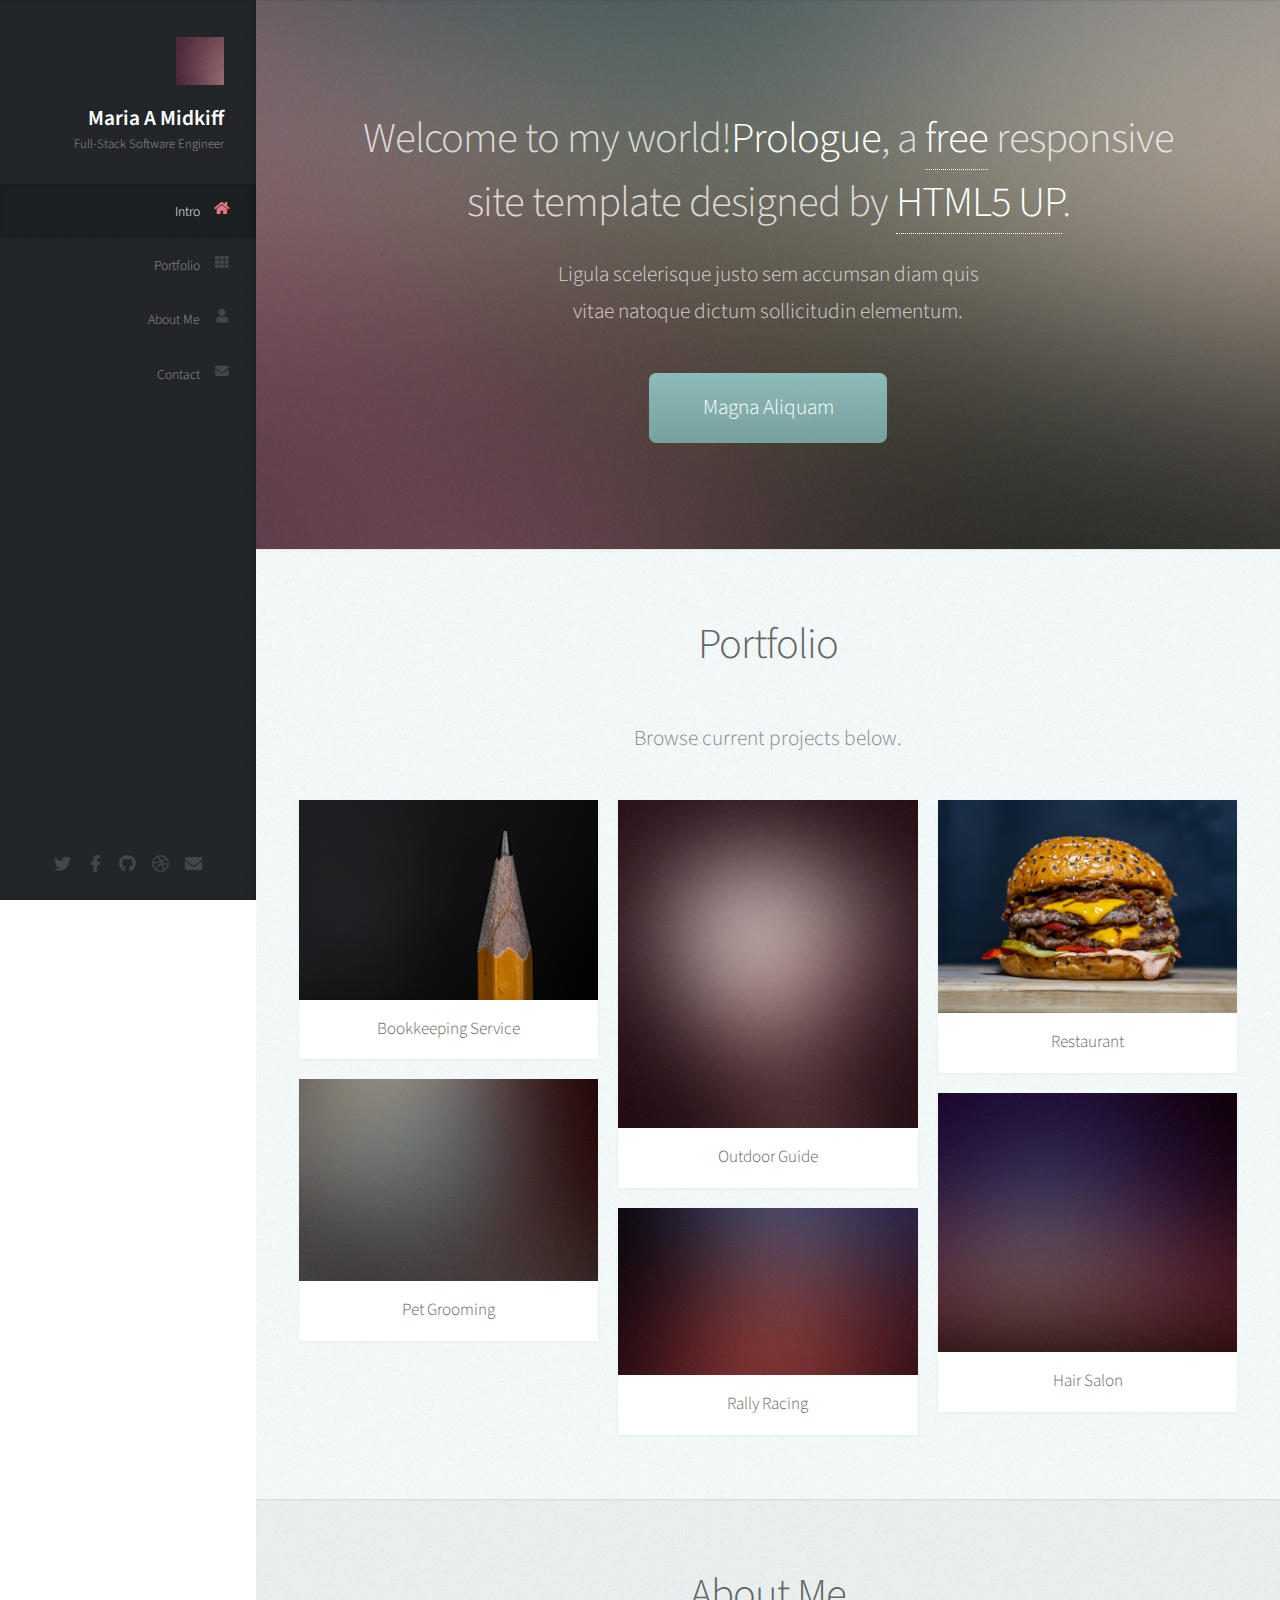
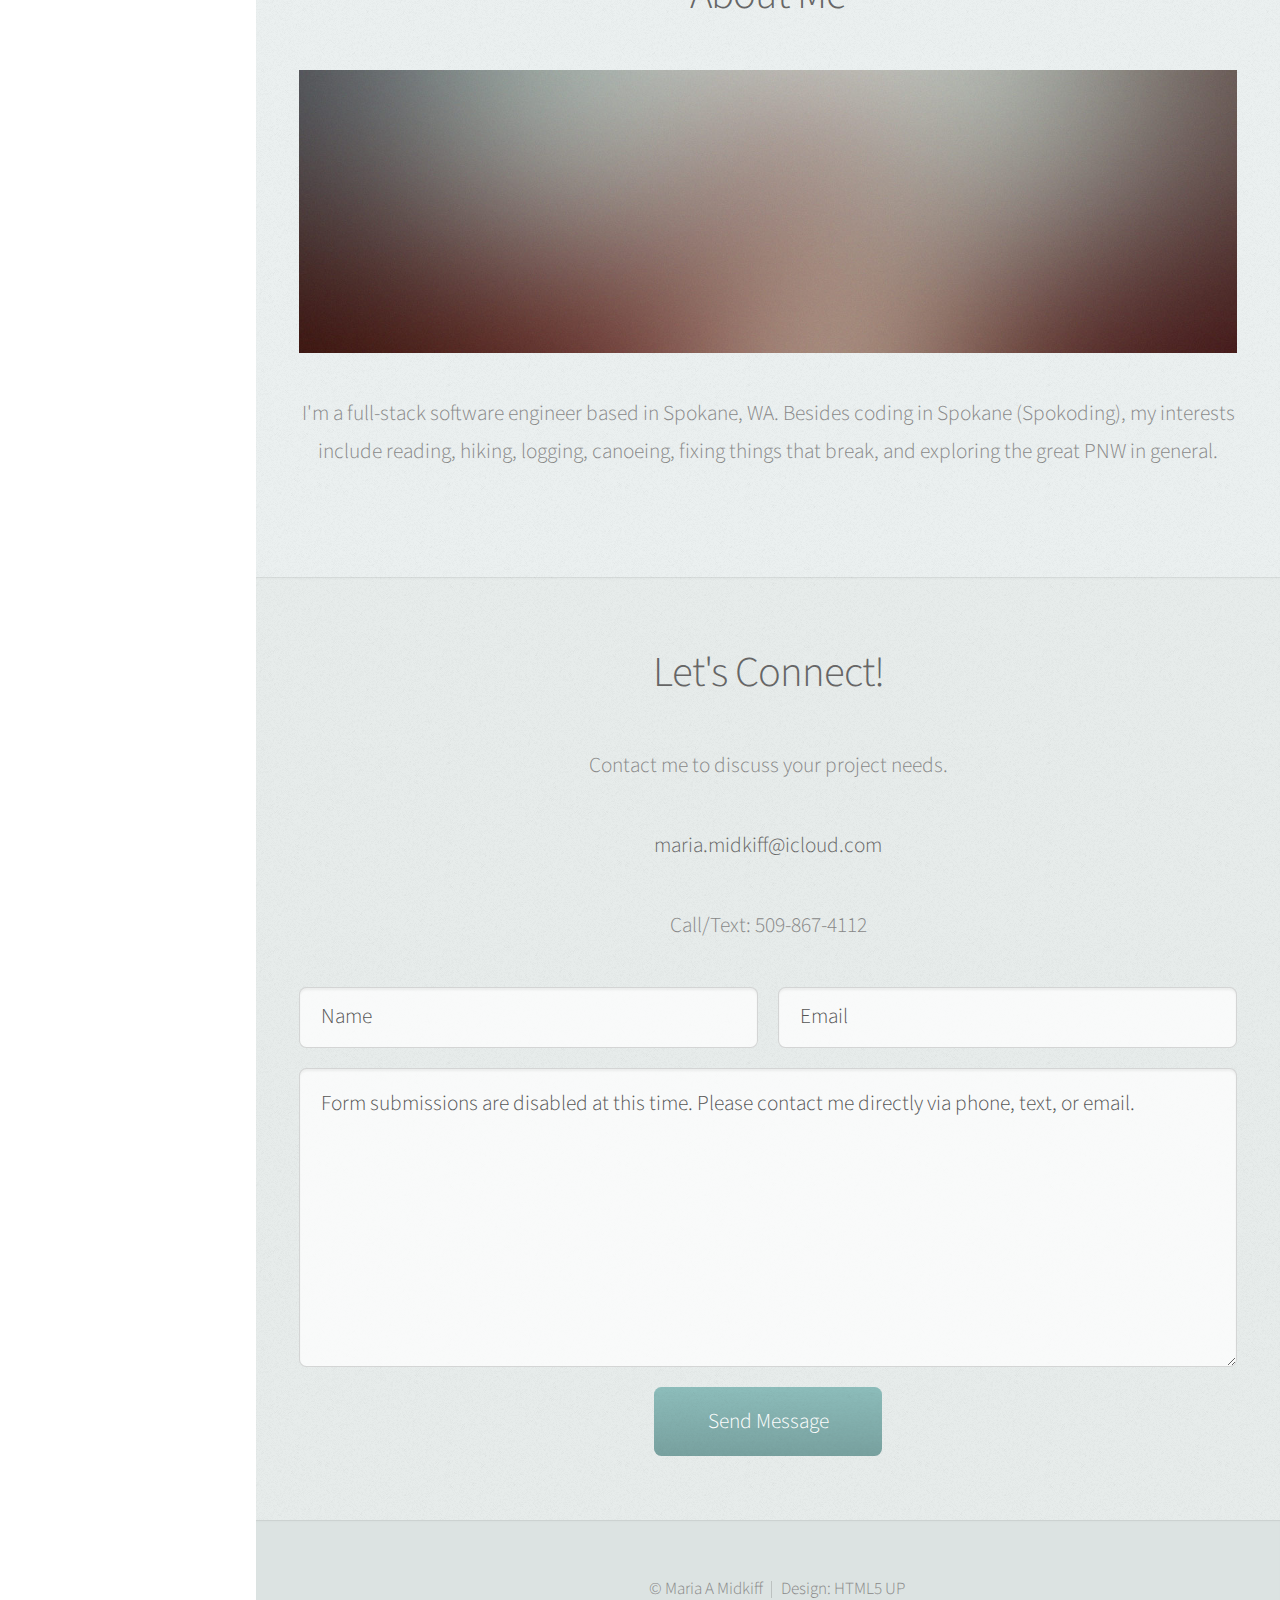
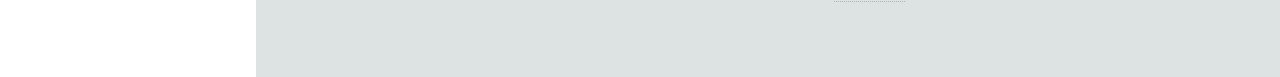
<file: Prologue/index.html>
<!DOCTYPE HTML>
<!--
	Prologue by HTML5 UP
	html5up.net | @ajlkn
	Free for personal and commercial use under the CCA 3.0 license (html5up.net/license)
-->
<html>
	<head>
		<title>Prologue by HTML5 UP</title>
		<meta charset="utf-8" />
		<meta name="viewport" content="width=device-width, initial-scale=1, user-scalable=no" />
		<link rel="stylesheet" href="assets/css/main.css" />
	</head>
	<body class="is-preload">

		<!-- Header -->
			<div id="header">

				<div class="top">

					<!-- Logo -->
						<div id="logo">
							<span class="image avatar48"><img src="images/avatar.jpg" alt="" /></span>
							<h1 id="title">Maria A Midkiff</h1>
							<p>Full-Stack Software Engineer</p>
						</div>

					<!-- Nav -->
						<nav id="nav">
							<ul>
								<li><a href="#top" id="top-link"><span class="icon solid fa-home">Intro</span></a></li>
								<li><a href="#portfolio" id="portfolio-link"><span class="icon solid fa-th">Portfolio</span></a></li>
								<li><a href="#about" id="about-link"><span class="icon solid fa-user">About Me</span></a></li>
								<li><a href="#contact" id="contact-link"><span class="icon solid fa-envelope">Contact</span></a></li>
							</ul>
						</nav>

				</div>

				<div class="bottom">

					<!-- Social Icons -->
						<ul class="icons">
							<li><a href="#" class="icon brands fa-twitter"><span class="label">Twitter</span></a></li>
							<li><a href="#" class="icon brands fa-facebook-f"><span class="label">Facebook</span></a></li>
							<li><a href="#" class="icon brands fa-github"><span class="label">Github</span></a></li>
							<li><a href="#" class="icon brands fa-dribbble"><span class="label">Dribbble</span></a></li>
							<li><a href="#" class="icon solid fa-envelope"><span class="label">Email</span></a></li>
						</ul>

				</div>

			</div>

		<!-- Main -->
			<div id="main">

				<!-- Intro -->
					<section id="top" class="one dark cover">
						<div class="container">

							<header>
								<h2 class="alt">Welcome to my world!<strong>Prologue</strong>, a <a href="http://html5up.net/license">free</a> responsive<br />
								site template designed by <a href="http://html5up.net">HTML5 UP</a>.</h2>
								<p>Ligula scelerisque justo sem accumsan diam quis<br />
								vitae natoque dictum sollicitudin elementum.</p>
							</header>

							<footer>
								<a href="#portfolio" class="button scrolly">Magna Aliquam</a>
							</footer>

						</div>
					</section>

				<!-- Portfolio -->
					<section id="portfolio" class="two">
						<div class="container">

							<header>
								<h2>Portfolio</h2>
							</header>

							<p>Browse current projects below.</p>

							<div class="row">
								<div class="col-4 col-12-mobile">
									<article class="item">
										<a href="C:\100Dev Classes\Freelancing\Demo Client Sites\Bookkeeping Firm Demo\Tessellate\index.html" class="image fit"><img src="images/pic02MAM.jpg" alt="picture of office building" /></a>
										<header>
											<h3>Bookkeeping Service</h3>
										</header>
									</article>
									<article class="item">
										<a href="#" class="image fit"><img src="images/pic03.jpg" alt="" /></a>
										<header>
											<h3>Pet Grooming</h3>
										</header>
									</article>
								</div>
								<div class="col-4 col-12-mobile">
									<article class="item">
										<a href="#" class="image fit"><img src="images/pic04.jpg" alt="" /></a>
										<header>
											<h3>Outdoor Guide</h3>
										</header>
									</article>
									<article class="item">
										<a href="#" class="image fit"><img src="images/pic05.jpg" alt="" /></a>
										<header>
											<h3>Rally Racing</h3>
										</header>
									</article>
								</div>
								<div class="col-4 col-12-mobile">
									<article class="item">
										<a href="C:\100Dev Classes\Freelancing\Demo Client Sites\Restaurant Demo\Arcana\index.html" class="image fit"><img src="images/burger.jpg" alt="" /></a>
										<header>
											<h3>Restaurant</h3>
										</header>
									</article>
									<article class="item">
										<a href="#" class="image fit"><img src="images/pic07.jpg" alt="" /></a>
										<header>
											<h3>Hair Salon</h3>
										</header>
									</article>
								</div>
							</div>

						</div>
					</section>

				<!-- About Me -->
					<section id="about" class="three">
						<div class="container">

							<header>
								<h2>About Me</h2>
							</header>

							<a href="#" class="image featured"><img src="images/pic08.jpg" alt="" /></a>

							<p>I'm a full-stack software engineer based in Spokane, WA. Besides coding in Spokane (Spokoding), my interests include reading, hiking, logging, canoeing, fixing things that break, and exploring the great PNW in general. </p>

						</div>
					</section>

				<!-- Contact -->
					<section id="contact" class="four">
						<div class="container">

							<header>
								<h2>Let's Connect!</h2>
							</header>

							<p>Contact me to discuss your project needs. </p>
							<p><strong>maria.midkiff@icloud.com</strong></p>
							<p>Call/Text: 509-867-4112</p>
							<form method="post" action="#">
								<div class="row">
									<div class="col-6 col-12-mobile"><input type="text" name="name" placeholder="Name" /></div>
									<div class="col-6 col-12-mobile"><input type="text" name="email" placeholder="Email" /></div>
									<div class="col-12">
										<textarea name="message" placeholder="Form submissions are disabled at this time. Please contact me directly via phone, text, or email."></textarea>
									</div>
									<div class="col-12">
										<input type="submit" value="Send Message" />
									</div>
								</div>
							</form>

						</div>
					</section>

			</div>

		<!-- Footer -->
			<div id="footer">

				<!-- Copyright -->
					<ul class="copyright">
						<li>&copy; Maria A Midkiff</li><li>Design: <a href="http://html5up.net">HTML5 UP</a></li>
					</ul>

			</div>

		<!-- Scripts -->
			<script src="assets/js/jquery.min.js"></script>
			<script src="assets/js/jquery.scrolly.min.js"></script>
			<script src="assets/js/jquery.scrollex.min.js"></script>
			<script src="assets/js/browser.min.js"></script>
			<script src="assets/js/breakpoints.min.js"></script>
			<script src="assets/js/util.js"></script>
			<script src="assets/js/main.js"></script>

	</body>
</html>
</file>
<file: Prologue/assets/css/main.css>
@import url("fontawesome-all.min.css");
@import url("https://fonts.googleapis.com/css?family=Source+Sans+Pro:300,300italic,400,600");

/*
	Prologue by HTML5 UP
	html5up.net | @ajlkn
	Free for personal and commercial use under the CCA 3.0 license (html5up.net/license)
*/

html, body, div, span, applet, object,
iframe, h1, h2, h3, h4, h5, h6, p, blockquote,
pre, a, abbr, acronym, address, big, cite,
code, del, dfn, em, img, ins, kbd, q, s, samp,
small, strike, strong, sub, sup, tt, var, b,
u, i, center, dl, dt, dd, ol, ul, li, fieldset,
form, label, legend, table, caption, tbody,
tfoot, thead, tr, th, td, article, aside,
canvas, details, embed, figure, figcaption,
footer, header, hgroup, menu, nav, output, ruby,
section, summary, time, mark, audio, video {
	margin: 0;
	padding: 0;
	border: 0;
	font-size: 100%;
	font: inherit;
	vertical-align: baseline;}

article, aside, details, figcaption, figure,
footer, header, hgroup, menu, nav, section {
	display: block;}

body {
	line-height: 1;
}

ol, ul {
	list-style: none;
}

blockquote, q {
	quotes: none;
}

	blockquote:before, blockquote:after, q:before, q:after {
		content: '';
		content: none;
	}

table {
	border-collapse: collapse;
	border-spacing: 0;
}

body {
	-webkit-text-size-adjust: none;
}

mark {
	background-color: transparent;
	color: inherit;
}

input::-moz-focus-inner {
	border: 0;
	padding: 0;
}

input, select, textarea {
	-moz-appearance: none;
	-webkit-appearance: none;
	-ms-appearance: none;
	appearance: none;
}

/* Basic */

	html {
		box-sizing: border-box;
	}

	*, *:before, *:after {
		box-sizing: inherit;
	}

	body {
		background: #fff;
		font-family: 'Source Sans Pro', sans-serif;
		font-size: 19pt;
		font-weight: 300;
		line-height: 1.75em;
		color: #888;
	}

		body.is-preload *, body.is-preload *:before, body.is-preload *:after {
			-moz-animation: none !important;
			-webkit-animation: none !important;
			-ms-animation: none !important;
			animation: none !important;
			-moz-transition: none !important;
			-webkit-transition: none !important;
			-ms-transition: none !important;
			transition: none !important;
		}

	input, textarea, select {
		font-family: 'Source Sans Pro', sans-serif;
		font-size: 19pt;
		font-weight: 300;
		line-height: 1.75em;
		color: #888;
	}

	h1, h2, h3, h4, h5, h6 {
		font-weight: 300;
		color: #666;
		line-height: 1.5em;
	}

	h1 a, h2 a, h3 a, h4 a, h5 a, h6 a {
		color: inherit;
		text-decoration: none;
	}

		h1 a strong, h2 a strong, h3 a strong, h4 a strong, h5 a strong, h6 a strong {
			color: #333;
		}

	h2 {
		font-size: 2em;
		letter-spacing: -1px;
	}

		h2.alt {
			color: #888;
		}

			h2.alt strong {
				color: #666;
			}

	h3 {
		font-size: 1.5em;
	}

	header {
		margin: 0 0 2em 0;
	}

		header > p {
			margin: 1em 0 0 0;
		}

	footer {
		margin: 2em 0 0 0;
	}

	strong, b {
		font-weight: 300;
		color: #666;
	}

	em, i {
		font-style: italic;
	}

	a {
		text-decoration: none;
		color: inherit;
		border-bottom: dotted 1px rgba(128, 128, 128, 0.5);
		-moz-transition: color 0.35s ease-in-out, border-bottom-color 0.35s ease-in-out;
		-webkit-transition: color 0.35s ease-in-out, border-bottom-color 0.35s ease-in-out;
		-ms-transition: color 0.35s ease-in-out, border-bottom-color 0.35s ease-in-out;
		transition: color 0.35s ease-in-out, border-bottom-color 0.35s ease-in-out;
		outline: 0;
	}

		a:hover {
			color: #E27689;
			border-bottom-color: rgba(255, 255, 255, 0);
		}

	sub {
		position: relative;
		top: 0.5em;
		font-size: 0.8em;
	}

	sup {
		position: relative;
		top: -0.5em;
		font-size: 0.8em;
	}

	hr {
		border: 0;
		border-top: solid 1px #ddd;
	}

	blockquote {
		border-left: solid 0.5em #ddd;
		padding: 1em 0 1em 2em;
		font-style: italic;
	}

	p, ul, ol, dl, table {
		margin-bottom: 2em;
	}

	br.clear {
		clear: both;
	}

/* Container */

	.container {
		margin: 0 auto;
		max-width: 100%;
		width: 1400px;
	}

		@media screen and (min-width: 961px) and (max-width: 1880px) {

			.container {
				width: 1200px;
			}

		}

		@media screen and (min-width: 961px) and (max-width: 1620px) {

			.container {
				width: 960px;
			}

		}

		@media screen and (min-width: 961px) and (max-width: 1320px) {

			.container {
				width: 100%;
			}

		}

		@media screen and (max-width: 960px) {

			.container {
				width: 100%;
			}

		}

		@media screen and (max-width: 736px) {

			.container {
				width: 100%;
			}

		}

/* Row */

	.row {
		display: flex;
		flex-wrap: wrap;
		box-sizing: border-box;
		align-items: stretch;
	}

		.row > * {
			box-sizing: border-box;
		}

		.row.gtr-uniform > * > :last-child {
			margin-bottom: 0;
		}

		.row.aln-left {
			justify-content: flex-start;
		}

		.row.aln-center {
			justify-content: center;
		}

		.row.aln-right {
			justify-content: flex-end;
		}

		.row.aln-top {
			align-items: flex-start;
		}

		.row.aln-middle {
			align-items: center;
		}

		.row.aln-bottom {
			align-items: flex-end;
		}

		.row > .imp {
			order: -1;
		}

		.row > .col-1 {
			width: 8.33333%;
		}

		.row > .off-1 {
			margin-left: 8.33333%;
		}

		.row > .col-2 {
			width: 16.66667%;
		}

		.row > .off-2 {
			margin-left: 16.66667%;
		}

		.row > .col-3 {
			width: 25%;
		}

		.row > .off-3 {
			margin-left: 25%;
		}

		.row > .col-4 {
			width: 33.33333%;
		}

		.row > .off-4 {
			margin-left: 33.33333%;
		}

		.row > .col-5 {
			width: 41.66667%;
		}

		.row > .off-5 {
			margin-left: 41.66667%;
		}

		.row > .col-6 {
			width: 50%;
		}

		.row > .off-6 {
			margin-left: 50%;
		}

		.row > .col-7 {
			width: 58.33333%;
		}

		.row > .off-7 {
			margin-left: 58.33333%;
		}

		.row > .col-8 {
			width: 66.66667%;
		}

		.row > .off-8 {
			margin-left: 66.66667%;
		}

		.row > .col-9 {
			width: 75%;
		}

		.row > .off-9 {
			margin-left: 75%;
		}

		.row > .col-10 {
			width: 83.33333%;
		}

		.row > .off-10 {
			margin-left: 83.33333%;
		}

		.row > .col-11 {
			width: 91.66667%;
		}

		.row > .off-11 {
			margin-left: 91.66667%;
		}

		.row > .col-12 {
			width: 100%;
		}

		.row > .off-12 {
			margin-left: 100%;
		}

		.row.gtr-0 {
			margin-top: 0px;
			margin-left: 0px;
		}

			.row.gtr-0 > * {
				padding: 0px 0 0 0px;
			}

			.row.gtr-0.gtr-uniform {
				margin-top: 0px;
			}

				.row.gtr-0.gtr-uniform > * {
					padding-top: 0px;
				}

		.row.gtr-25 {
			margin-top: -10px;
			margin-left: -10px;
		}

			.row.gtr-25 > * {
				padding: 10px 0 0 10px;
			}

			.row.gtr-25.gtr-uniform {
				margin-top: -10px;
			}

				.row.gtr-25.gtr-uniform > * {
					padding-top: 10px;
				}

		.row.gtr-50 {
			margin-top: -20px;
			margin-left: -20px;
		}

			.row.gtr-50 > * {
				padding: 20px 0 0 20px;
			}

			.row.gtr-50.gtr-uniform {
				margin-top: -20px;
			}

				.row.gtr-50.gtr-uniform > * {
					padding-top: 20px;
				}

		.row {
			margin-top: -40px;
			margin-left: -40px;
		}

			.row > * {
				padding: 40px 0 0 40px;
			}

			.row.gtr-uniform {
				margin-top: -40px;
			}

				.row.gtr-uniform > * {
					padding-top: 40px;
				}

		.row.gtr-150 {
			margin-top: -60px;
			margin-left: -60px;
		}

			.row.gtr-150 > * {
				padding: 60px 0 0 60px;
			}

			.row.gtr-150.gtr-uniform {
				margin-top: -60px;
			}

				.row.gtr-150.gtr-uniform > * {
					padding-top: 60px;
				}

		.row.gtr-200 {
			margin-top: -80px;
			margin-left: -80px;
		}

			.row.gtr-200 > * {
				padding: 80px 0 0 80px;
			}

			.row.gtr-200.gtr-uniform {
				margin-top: -80px;
			}

				.row.gtr-200.gtr-uniform > * {
					padding-top: 80px;
				}

		@media screen and (min-width: 961px) and (max-width: 1880px) {

			.row {
				display: flex;
				flex-wrap: wrap;
				box-sizing: border-box;
				align-items: stretch;
			}

				.row > * {
					box-sizing: border-box;
				}

				.row.gtr-uniform > * > :last-child {
					margin-bottom: 0;
				}

				.row.aln-left {
					justify-content: flex-start;
				}

				.row.aln-center {
					justify-content: center;
				}

				.row.aln-right {
					justify-content: flex-end;
				}

				.row.aln-top {
					align-items: flex-start;
				}

				.row.aln-middle {
					align-items: center;
				}

				.row.aln-bottom {
					align-items: flex-end;
				}

				.row > .imp-wide {
					order: -1;
				}

				.row > .col-1-wide {
					width: 8.33333%;
				}

				.row > .off-1-wide {
					margin-left: 8.33333%;
				}

				.row > .col-2-wide {
					width: 16.66667%;
				}

				.row > .off-2-wide {
					margin-left: 16.66667%;
				}

				.row > .col-3-wide {
					width: 25%;
				}

				.row > .off-3-wide {
					margin-left: 25%;
				}

				.row > .col-4-wide {
					width: 33.33333%;
				}

				.row > .off-4-wide {
					margin-left: 33.33333%;
				}

				.row > .col-5-wide {
					width: 41.66667%;
				}

				.row > .off-5-wide {
					margin-left: 41.66667%;
				}

				.row > .col-6-wide {
					width: 50%;
				}

				.row > .off-6-wide {
					margin-left: 50%;
				}

				.row > .col-7-wide {
					width: 58.33333%;
				}

				.row > .off-7-wide {
					margin-left: 58.33333%;
				}

				.row > .col-8-wide {
					width: 66.66667%;
				}

				.row > .off-8-wide {
					margin-left: 66.66667%;
				}

				.row > .col-9-wide {
					width: 75%;
				}

				.row > .off-9-wide {
					margin-left: 75%;
				}

				.row > .col-10-wide {
					width: 83.33333%;
				}

				.row > .off-10-wide {
					margin-left: 83.33333%;
				}

				.row > .col-11-wide {
					width: 91.66667%;
				}

				.row > .off-11-wide {
					margin-left: 91.66667%;
				}

				.row > .col-12-wide {
					width: 100%;
				}

				.row > .off-12-wide {
					margin-left: 100%;
				}

				.row.gtr-0 {
					margin-top: 0px;
					margin-left: 0px;
				}

					.row.gtr-0 > * {
						padding: 0px 0 0 0px;
					}

					.row.gtr-0.gtr-uniform {
						margin-top: 0px;
					}

						.row.gtr-0.gtr-uniform > * {
							padding-top: 0px;
						}

				.row.gtr-25 {
					margin-top: -10px;
					margin-left: -10px;
				}

					.row.gtr-25 > * {
						padding: 10px 0 0 10px;
					}

					.row.gtr-25.gtr-uniform {
						margin-top: -10px;
					}

						.row.gtr-25.gtr-uniform > * {
							padding-top: 10px;
						}

				.row.gtr-50 {
					margin-top: -20px;
					margin-left: -20px;
				}

					.row.gtr-50 > * {
						padding: 20px 0 0 20px;
					}

					.row.gtr-50.gtr-uniform {
						margin-top: -20px;
					}

						.row.gtr-50.gtr-uniform > * {
							padding-top: 20px;
						}

				.row {
					margin-top: -40px;
					margin-left: -40px;
				}

					.row > * {
						padding: 40px 0 0 40px;
					}

					.row.gtr-uniform {
						margin-top: -40px;
					}

						.row.gtr-uniform > * {
							padding-top: 40px;
						}

				.row.gtr-150 {
					margin-top: -60px;
					margin-left: -60px;
				}

					.row.gtr-150 > * {
						padding: 60px 0 0 60px;
					}

					.row.gtr-150.gtr-uniform {
						margin-top: -60px;
					}

						.row.gtr-150.gtr-uniform > * {
							padding-top: 60px;
						}

				.row.gtr-200 {
					margin-top: -80px;
					margin-left: -80px;
				}

					.row.gtr-200 > * {
						padding: 80px 0 0 80px;
					}

					.row.gtr-200.gtr-uniform {
						margin-top: -80px;
					}

						.row.gtr-200.gtr-uniform > * {
							padding-top: 80px;
						}

		}

		@media screen and (min-width: 961px) and (max-width: 1620px) {

			.row {
				display: flex;
				flex-wrap: wrap;
				box-sizing: border-box;
				align-items: stretch;
			}

				.row > * {
					box-sizing: border-box;
				}

				.row.gtr-uniform > * > :last-child {
					margin-bottom: 0;
				}

				.row.aln-left {
					justify-content: flex-start;
				}

				.row.aln-center {
					justify-content: center;
				}

				.row.aln-right {
					justify-content: flex-end;
				}

				.row.aln-top {
					align-items: flex-start;
				}

				.row.aln-middle {
					align-items: center;
				}

				.row.aln-bottom {
					align-items: flex-end;
				}

				.row > .imp-normal {
					order: -1;
				}

				.row > .col-1-normal {
					width: 8.33333%;
				}

				.row > .off-1-normal {
					margin-left: 8.33333%;
				}

				.row > .col-2-normal {
					width: 16.66667%;
				}

				.row > .off-2-normal {
					margin-left: 16.66667%;
				}

				.row > .col-3-normal {
					width: 25%;
				}

				.row > .off-3-normal {
					margin-left: 25%;
				}

				.row > .col-4-normal {
					width: 33.33333%;
				}

				.row > .off-4-normal {
					margin-left: 33.33333%;
				}

				.row > .col-5-normal {
					width: 41.66667%;
				}

				.row > .off-5-normal {
					margin-left: 41.66667%;
				}

				.row > .col-6-normal {
					width: 50%;
				}

				.row > .off-6-normal {
					margin-left: 50%;
				}

				.row > .col-7-normal {
					width: 58.33333%;
				}

				.row > .off-7-normal {
					margin-left: 58.33333%;
				}

				.row > .col-8-normal {
					width: 66.66667%;
				}

				.row > .off-8-normal {
					margin-left: 66.66667%;
				}

				.row > .col-9-normal {
					width: 75%;
				}

				.row > .off-9-normal {
					margin-left: 75%;
				}

				.row > .col-10-normal {
					width: 83.33333%;
				}

				.row > .off-10-normal {
					margin-left: 83.33333%;
				}

				.row > .col-11-normal {
					width: 91.66667%;
				}

				.row > .off-11-normal {
					margin-left: 91.66667%;
				}

				.row > .col-12-normal {
					width: 100%;
				}

				.row > .off-12-normal {
					margin-left: 100%;
				}

				.row.gtr-0 {
					margin-top: 0px;
					margin-left: 0px;
				}

					.row.gtr-0 > * {
						padding: 0px 0 0 0px;
					}

					.row.gtr-0.gtr-uniform {
						margin-top: 0px;
					}

						.row.gtr-0.gtr-uniform > * {
							padding-top: 0px;
						}

				.row.gtr-25 {
					margin-top: -10px;
					margin-left: -10px;
				}

					.row.gtr-25 > * {
						padding: 10px 0 0 10px;
					}

					.row.gtr-25.gtr-uniform {
						margin-top: -10px;
					}

						.row.gtr-25.gtr-uniform > * {
							padding-top: 10px;
						}

				.row.gtr-50 {
					margin-top: -20px;
					margin-left: -20px;
				}

					.row.gtr-50 > * {
						padding: 20px 0 0 20px;
					}

					.row.gtr-50.gtr-uniform {
						margin-top: -20px;
					}

						.row.gtr-50.gtr-uniform > * {
							padding-top: 20px;
						}

				.row {
					margin-top: -40px;
					margin-left: -40px;
				}

					.row > * {
						padding: 40px 0 0 40px;
					}

					.row.gtr-uniform {
						margin-top: -40px;
					}

						.row.gtr-uniform > * {
							padding-top: 40px;
						}

				.row.gtr-150 {
					margin-top: -60px;
					margin-left: -60px;
				}

					.row.gtr-150 > * {
						padding: 60px 0 0 60px;
					}

					.row.gtr-150.gtr-uniform {
						margin-top: -60px;
					}

						.row.gtr-150.gtr-uniform > * {
							padding-top: 60px;
						}

				.row.gtr-200 {
					margin-top: -80px;
					margin-left: -80px;
				}

					.row.gtr-200 > * {
						padding: 80px 0 0 80px;
					}

					.row.gtr-200.gtr-uniform {
						margin-top: -80px;
					}

						.row.gtr-200.gtr-uniform > * {
							padding-top: 80px;
						}

		}

		@media screen and (min-width: 961px) and (max-width: 1320px) {

			.row {
				display: flex;
				flex-wrap: wrap;
				box-sizing: border-box;
				align-items: stretch;
			}

				.row > * {
					box-sizing: border-box;
				}

				.row.gtr-uniform > * > :last-child {
					margin-bottom: 0;
				}

				.row.aln-left {
					justify-content: flex-start;
				}

				.row.aln-center {
					justify-content: center;
				}

				.row.aln-right {
					justify-content: flex-end;
				}

				.row.aln-top {
					align-items: flex-start;
				}

				.row.aln-middle {
					align-items: center;
				}

				.row.aln-bottom {
					align-items: flex-end;
				}

				.row > .imp-narrow {
					order: -1;
				}

				.row > .col-1-narrow {
					width: 8.33333%;
				}

				.row > .off-1-narrow {
					margin-left: 8.33333%;
				}

				.row > .col-2-narrow {
					width: 16.66667%;
				}

				.row > .off-2-narrow {
					margin-left: 16.66667%;
				}

				.row > .col-3-narrow {
					width: 25%;
				}

				.row > .off-3-narrow {
					margin-left: 25%;
				}

				.row > .col-4-narrow {
					width: 33.33333%;
				}

				.row > .off-4-narrow {
					margin-left: 33.33333%;
				}

				.row > .col-5-narrow {
					width: 41.66667%;
				}

				.row > .off-5-narrow {
					margin-left: 41.66667%;
				}

				.row > .col-6-narrow {
					width: 50%;
				}

				.row > .off-6-narrow {
					margin-left: 50%;
				}

				.row > .col-7-narrow {
					width: 58.33333%;
				}

				.row > .off-7-narrow {
					margin-left: 58.33333%;
				}

				.row > .col-8-narrow {
					width: 66.66667%;
				}

				.row > .off-8-narrow {
					margin-left: 66.66667%;
				}

				.row > .col-9-narrow {
					width: 75%;
				}

				.row > .off-9-narrow {
					margin-left: 75%;
				}

				.row > .col-10-narrow {
					width: 83.33333%;
				}

				.row > .off-10-narrow {
					margin-left: 83.33333%;
				}

				.row > .col-11-narrow {
					width: 91.66667%;
				}

				.row > .off-11-narrow {
					margin-left: 91.66667%;
				}

				.row > .col-12-narrow {
					width: 100%;
				}

				.row > .off-12-narrow {
					margin-left: 100%;
				}

				.row.gtr-0 {
					margin-top: 0px;
					margin-left: 0px;
				}

					.row.gtr-0 > * {
						padding: 0px 0 0 0px;
					}

					.row.gtr-0.gtr-uniform {
						margin-top: 0px;
					}

						.row.gtr-0.gtr-uniform > * {
							padding-top: 0px;
						}

				.row.gtr-25 {
					margin-top: -5px;
					margin-left: -5px;
				}

					.row.gtr-25 > * {
						padding: 5px 0 0 5px;
					}

					.row.gtr-25.gtr-uniform {
						margin-top: -5px;
					}

						.row.gtr-25.gtr-uniform > * {
							padding-top: 5px;
						}

				.row.gtr-50 {
					margin-top: -10px;
					margin-left: -10px;
				}

					.row.gtr-50 > * {
						padding: 10px 0 0 10px;
					}

					.row.gtr-50.gtr-uniform {
						margin-top: -10px;
					}

						.row.gtr-50.gtr-uniform > * {
							padding-top: 10px;
						}

				.row {
					margin-top: -20px;
					margin-left: -20px;
				}

					.row > * {
						padding: 20px 0 0 20px;
					}

					.row.gtr-uniform {
						margin-top: -20px;
					}

						.row.gtr-uniform > * {
							padding-top: 20px;
						}

				.row.gtr-150 {
					margin-top: -30px;
					margin-left: -30px;
				}

					.row.gtr-150 > * {
						padding: 30px 0 0 30px;
					}

					.row.gtr-150.gtr-uniform {
						margin-top: -30px;
					}

						.row.gtr-150.gtr-uniform > * {
							padding-top: 30px;
						}

				.row.gtr-200 {
					margin-top: -40px;
					margin-left: -40px;
				}

					.row.gtr-200 > * {
						padding: 40px 0 0 40px;
					}

					.row.gtr-200.gtr-uniform {
						margin-top: -40px;
					}

						.row.gtr-200.gtr-uniform > * {
							padding-top: 40px;
						}

		}

		@media screen and (max-width: 960px) {

			.row {
				display: flex;
				flex-wrap: wrap;
				box-sizing: border-box;
				align-items: stretch;
			}

				.row > * {
					box-sizing: border-box;
				}

				.row.gtr-uniform > * > :last-child {
					margin-bottom: 0;
				}

				.row.aln-left {
					justify-content: flex-start;
				}

				.row.aln-center {
					justify-content: center;
				}

				.row.aln-right {
					justify-content: flex-end;
				}

				.row.aln-top {
					align-items: flex-start;
				}

				.row.aln-middle {
					align-items: center;
				}

				.row.aln-bottom {
					align-items: flex-end;
				}

				.row > .imp-narrower {
					order: -1;
				}

				.row > .col-1-narrower {
					width: 8.33333%;
				}

				.row > .off-1-narrower {
					margin-left: 8.33333%;
				}

				.row > .col-2-narrower {
					width: 16.66667%;
				}

				.row > .off-2-narrower {
					margin-left: 16.66667%;
				}

				.row > .col-3-narrower {
					width: 25%;
				}

				.row > .off-3-narrower {
					margin-left: 25%;
				}

				.row > .col-4-narrower {
					width: 33.33333%;
				}

				.row > .off-4-narrower {
					margin-left: 33.33333%;
				}

				.row > .col-5-narrower {
					width: 41.66667%;
				}

				.row > .off-5-narrower {
					margin-left: 41.66667%;
				}

				.row > .col-6-narrower {
					width: 50%;
				}

				.row > .off-6-narrower {
					margin-left: 50%;
				}

				.row > .col-7-narrower {
					width: 58.33333%;
				}

				.row > .off-7-narrower {
					margin-left: 58.33333%;
				}

				.row > .col-8-narrower {
					width: 66.66667%;
				}

				.row > .off-8-narrower {
					margin-left: 66.66667%;
				}

				.row > .col-9-narrower {
					width: 75%;
				}

				.row > .off-9-narrower {
					margin-left: 75%;
				}

				.row > .col-10-narrower {
					width: 83.33333%;
				}

				.row > .off-10-narrower {
					margin-left: 83.33333%;
				}

				.row > .col-11-narrower {
					width: 91.66667%;
				}

				.row > .off-11-narrower {
					margin-left: 91.66667%;
				}

				.row > .col-12-narrower {
					width: 100%;
				}

				.row > .off-12-narrower {
					margin-left: 100%;
				}

				.row.gtr-0 {
					margin-top: 0px;
					margin-left: 0px;
				}

					.row.gtr-0 > * {
						padding: 0px 0 0 0px;
					}

					.row.gtr-0.gtr-uniform {
						margin-top: 0px;
					}

						.row.gtr-0.gtr-uniform > * {
							padding-top: 0px;
						}

				.row.gtr-25 {
					margin-top: -5px;
					margin-left: -5px;
				}

					.row.gtr-25 > * {
						padding: 5px 0 0 5px;
					}

					.row.gtr-25.gtr-uniform {
						margin-top: -5px;
					}

						.row.gtr-25.gtr-uniform > * {
							padding-top: 5px;
						}

				.row.gtr-50 {
					margin-top: -10px;
					margin-left: -10px;
				}

					.row.gtr-50 > * {
						padding: 10px 0 0 10px;
					}

					.row.gtr-50.gtr-uniform {
						margin-top: -10px;
					}

						.row.gtr-50.gtr-uniform > * {
							padding-top: 10px;
						}

				.row {
					margin-top: -20px;
					margin-left: -20px;
				}

					.row > * {
						padding: 20px 0 0 20px;
					}

					.row.gtr-uniform {
						margin-top: -20px;
					}

						.row.gtr-uniform > * {
							padding-top: 20px;
						}

				.row.gtr-150 {
					margin-top: -30px;
					margin-left: -30px;
				}

					.row.gtr-150 > * {
						padding: 30px 0 0 30px;
					}

					.row.gtr-150.gtr-uniform {
						margin-top: -30px;
					}

						.row.gtr-150.gtr-uniform > * {
							padding-top: 30px;
						}

				.row.gtr-200 {
					margin-top: -40px;
					margin-left: -40px;
				}

					.row.gtr-200 > * {
						padding: 40px 0 0 40px;
					}

					.row.gtr-200.gtr-uniform {
						margin-top: -40px;
					}

						.row.gtr-200.gtr-uniform > * {
							padding-top: 40px;
						}

		}

		@media screen and (max-width: 736px) {

			.row {
				display: flex;
				flex-wrap: wrap;
				box-sizing: border-box;
				align-items: stretch;
			}

				.row > * {
					box-sizing: border-box;
				}

				.row.gtr-uniform > * > :last-child {
					margin-bottom: 0;
				}

				.row.aln-left {
					justify-content: flex-start;
				}

				.row.aln-center {
					justify-content: center;
				}

				.row.aln-right {
					justify-content: flex-end;
				}

				.row.aln-top {
					align-items: flex-start;
				}

				.row.aln-middle {
					align-items: center;
				}

				.row.aln-bottom {
					align-items: flex-end;
				}

				.row > .imp-mobile {
					order: -1;
				}

				.row > .col-1-mobile {
					width: 8.33333%;
				}

				.row > .off-1-mobile {
					margin-left: 8.33333%;
				}

				.row > .col-2-mobile {
					width: 16.66667%;
				}

				.row > .off-2-mobile {
					margin-left: 16.66667%;
				}

				.row > .col-3-mobile {
					width: 25%;
				}

				.row > .off-3-mobile {
					margin-left: 25%;
				}

				.row > .col-4-mobile {
					width: 33.33333%;
				}

				.row > .off-4-mobile {
					margin-left: 33.33333%;
				}

				.row > .col-5-mobile {
					width: 41.66667%;
				}

				.row > .off-5-mobile {
					margin-left: 41.66667%;
				}

				.row > .col-6-mobile {
					width: 50%;
				}

				.row > .off-6-mobile {
					margin-left: 50%;
				}

				.row > .col-7-mobile {
					width: 58.33333%;
				}

				.row > .off-7-mobile {
					margin-left: 58.33333%;
				}

				.row > .col-8-mobile {
					width: 66.66667%;
				}

				.row > .off-8-mobile {
					margin-left: 66.66667%;
				}

				.row > .col-9-mobile {
					width: 75%;
				}

				.row > .off-9-mobile {
					margin-left: 75%;
				}

				.row > .col-10-mobile {
					width: 83.33333%;
				}

				.row > .off-10-mobile {
					margin-left: 83.33333%;
				}

				.row > .col-11-mobile {
					width: 91.66667%;
				}

				.row > .off-11-mobile {
					margin-left: 91.66667%;
				}

				.row > .col-12-mobile {
					width: 100%;
				}

				.row > .off-12-mobile {
					margin-left: 100%;
				}

				.row.gtr-0 {
					margin-top: 0px;
					margin-left: 0px;
				}

					.row.gtr-0 > * {
						padding: 0px 0 0 0px;
					}

					.row.gtr-0.gtr-uniform {
						margin-top: 0px;
					}

						.row.gtr-0.gtr-uniform > * {
							padding-top: 0px;
						}

				.row.gtr-25 {
					margin-top: -5px;
					margin-left: -5px;
				}

					.row.gtr-25 > * {
						padding: 5px 0 0 5px;
					}

					.row.gtr-25.gtr-uniform {
						margin-top: -5px;
					}

						.row.gtr-25.gtr-uniform > * {
							padding-top: 5px;
						}

				.row.gtr-50 {
					margin-top: -10px;
					margin-left: -10px;
				}

					.row.gtr-50 > * {
						padding: 10px 0 0 10px;
					}

					.row.gtr-50.gtr-uniform {
						margin-top: -10px;
					}

						.row.gtr-50.gtr-uniform > * {
							padding-top: 10px;
						}

				.row {
					margin-top: -20px;
					margin-left: -20px;
				}

					.row > * {
						padding: 20px 0 0 20px;
					}

					.row.gtr-uniform {
						margin-top: -20px;
					}

						.row.gtr-uniform > * {
							padding-top: 20px;
						}

				.row.gtr-150 {
					margin-top: -30px;
					margin-left: -30px;
				}

					.row.gtr-150 > * {
						padding: 30px 0 0 30px;
					}

					.row.gtr-150.gtr-uniform {
						margin-top: -30px;
					}

						.row.gtr-150.gtr-uniform > * {
							padding-top: 30px;
						}

				.row.gtr-200 {
					margin-top: -40px;
					margin-left: -40px;
				}

					.row.gtr-200 > * {
						padding: 40px 0 0 40px;
					}

					.row.gtr-200.gtr-uniform {
						margin-top: -40px;
					}

						.row.gtr-200.gtr-uniform > * {
							padding-top: 40px;
						}

		}

/* Sections/Article */

	section, article {
		margin-bottom: 3em;
	}

		section > :last-child,
		section > .container, section:last-child, article > :last-child,
		article > .container, article:last-child {
			margin-bottom: 0;
		}

		.row > section, .row > article {
			margin-bottom: 0;
		}

/* Image */

	.image {
		display: inline-block;
		border: 0;
	}

		.image img {
			display: block;
			width: 100%;
		}

		.image.avatar48 {
			width: 48px;
			height: 48px;
			background: #f00;
		}

			.image.avatar48 img {
				width: 48px;
				height: 48px;
			}

		.image.fit {
			display: block;
			width: 100%;
		}

		.image.featured {
			display: block;
			width: 100%;
			margin: 0 0 2em 0;
		}

		.image.left {
			float: left;
			margin: 0 2em 2em 0;
		}

		.image.centered {
			display: block;
			margin: 0 0 2em 0;
		}

			.image.centered img {
				margin: 0 auto;
				width: auto;
			}

/* List */

	ul {
		list-style: disc;
		padding-left: 1em;
	}

		ul li {
			padding-left: 0.5em;
		}

	ol {
		list-style: decimal;
		padding-left: 1.25em;
	}

		ol li {
			padding-left: 0.25em;
		}

/* Icons */

	ul.icons {
		cursor: default;
		list-style: none;
		padding-left: 0;
	}

		ul.icons li {
			display: inline-block;
			padding-left: 0;
		}

		ul.icons a {
			display: inline-block;
			width: 2em;
			height: 2em;
			line-height: 2em;
			text-align: center;
			border: 0;
		}

/* Form */

	form label {
		display: block;
		text-align: left;
		margin-bottom: 0.5em;
	}

	form input[type="text"],
	form input[type="email"],
	form input[type="password"],
	form select,
	form textarea {
		position: relative;
		-webkit-appearance: none;
		display: block;
		border: 0;
		outline: 0;
		background: #fff;
		background: rgba(255, 255, 255, 0.75);
		width: 100%;
		border-radius: 0.35em;
		padding: 0.75em 1em 0.75em 1em;
		box-shadow: inset 0 0.1em 0.1em 0 rgba(0, 0, 0, 0.05);
		border: solid 1px rgba(0, 0, 0, 0.15);
		-moz-transition: all 0.35s ease-in-out;
		-webkit-transition: all 0.35s ease-in-out;
		-ms-transition: all 0.35s ease-in-out;
		transition: all 0.35s ease-in-out;
	}

		form input[type="text"]:focus,
		form input[type="email"]:focus,
		form input[type="password"]:focus,
		form select:focus,
		form textarea:focus {
			box-shadow: 0 0 2px 1px #8ebebc;
			background: #fff;
		}

	form input[type="text"],
	form input[type="email"],
	form input[type="password"],
	form select {
		line-height: 1.25em;
	}

	form textarea {
		min-height: 14em;
	}

	form ::-webkit-input-placeholder {
		color: #555 !important;
	}

	form :-moz-placeholder {
		color: #555 !important;
	}

	form ::-moz-placeholder {
		color: #555 !important;
	}

	form :-ms-input-placeholder {
		color: #555 !important;
	}

	form ::-moz-focus-inner {
		border: 0;
	}

/* Table */

	table {
		width: 100%;
		text-align: left;
	}

		table tbody tr:nth-child(2n+2) {
			background: #f4f4f4;
		}

		table td {
			padding: 0.5em 1em 0.5em 1em;
		}

		table th {
			text-align: left;
			padding: 0.5em 1em 0.5em 1em;
			color: #fff;
			background: #222729 url("images/overlay.png");
		}

		table thead {
			background: #444;
			color: #fff;
		}

		table tfoot {
			background: #eee;
		}

/* Button */

	input[type="button"],
	input[type="submit"],
	input[type="reset"],
	button,
	.button {
		position: relative;
		display: inline-block;
		border-radius: 0.35em;
		color: #fff !important;
		text-decoration: none;
		padding: 0.75em 2.5em 0.75em 2.5em;
		background-color: #8ebebc;
		border: 0;
		cursor: pointer;
		background-image: -moz-linear-gradient(top, rgba(0, 0, 0, 0), rgba(0, 0, 0, 0.15)), url("images/overlay.png");
		background-image: -webkit-linear-gradient(top, rgba(0, 0, 0, 0), rgba(0, 0, 0, 0.15)), url("images/overlay.png");
		background-image: -ms-linear-gradient(top, rgba(0, 0, 0, 0), rgba(0, 0, 0, 0.15)), url("images/overlay.png");
		background-image: linear-gradient(top, rgba(0, 0, 0, 0), rgba(0, 0, 0, 0.15)), url("images/overlay.png");
		-moz-transition: background-color 0.35s ease-in-out;
		-webkit-transition: background-color 0.35s ease-in-out;
		-ms-transition: background-color 0.35s ease-in-out;
		transition: background-color 0.35s ease-in-out;
	}

		input[type="button"]:hover,
		input[type="submit"]:hover,
		input[type="reset"]:hover,
		button:hover,
		.button:hover {
			background-color: #9ececc;
		}

		input[type="button"]:active,
		input[type="submit"]:active,
		input[type="reset"]:active,
		button:active,
		.button:active {
			background-color: #7eaeac;
		}

/* Item */

	.item {
		box-shadow: 0 0.05em 0.15em 0 rgba(0, 0, 0, 0.05);
		margin-bottom: 40px;
	}

		.item header {
			background: #fff;
			margin: 0;
			padding: 1em 0 1em 0;
			font-size: 0.8em;
		}

			.item header h3 {
				font-size: 1em;
			}

/* Icons */

	.icon {
		text-decoration: none;
		text-decoration: none;
	}

		.icon:before {
			-moz-osx-font-smoothing: grayscale;
			-webkit-font-smoothing: antialiased;
			display: inline-block;
			font-style: normal;
			font-variant: normal;
			text-rendering: auto;
			line-height: 1;
			text-transform: none !important;
			font-family: 'Font Awesome 5 Free';
			font-weight: 400;
		}

		.icon:before {
			line-height: inherit;
		}

		.icon > .label {
			display: none;
		}

		.icon.solid:before {
			font-weight: 900;
		}

		.icon.brands:before {
			font-family: 'Font Awesome 5 Brands';
		}

/* Header */

	#header {
		display: -moz-flex;
		display: -webkit-flex;
		display: -ms-flex;
		display: flex;
		-moz-flex-direction: column;
		-webkit-flex-direction: column;
		-ms-flex-direction: column;
		flex-direction: column;
		-moz-justify-content: space-between;
		-webkit-justify-content: space-between;
		-ms-justify-content: space-between;
		justify-content: space-between;
		background: #222629 url("images/overlay.png");
		box-shadow: inset -0.25em 0 0.25em 0 rgba(0, 0, 0, 0.1);
		color: #fff;
		height: 100%;
		left: 0;
		overflow-y: auto;
		position: fixed;
		text-align: right;
		top: 0;
		width: 375px;
	}

		#header .top {
			-moz-flex-grow: 1;
			-webkit-flex-grow: 1;
			-ms-flex-grow: 1;
			flex-grow: 1;
		}

		#header .bottom {
			-moz-flex-shrink: 0;
			-webkit-flex-shrink: 0;
			-ms-flex-shrink: 0;
			flex-shrink: 0;
			padding: 1.5em 0 0.75em 0;
		}

			#header .bottom > :last-child {
				margin-bottom: 0;
			}

		#header .icons {
			font-size: 0.8em;
			text-align: center;
		}

			#header .icons a {
				color: #41484c;
				-moz-transition: color 0.35s ease-in-out;
				-webkit-transition: color 0.35s ease-in-out;
				-ms-transition: color 0.35s ease-in-out;
				transition: color 0.35s ease-in-out;
			}

				#header .icons a:hover {
					color: #fff;
				}

	#logo {
		position: relative;
		margin: 1.75em 1.5em 1.5em 1.5em;
		min-height: 48px;
		cursor: default;
	}

		#logo h1 {
			position: relative;
			color: #fff;
			font-weight: 600;
			font-size: 1em;
			line-height: 1em;
		}

		#logo p {
			position: relative;
			display: block;
			font-size: 0.6em;
			color: rgba(255, 255, 255, 0.5);
			line-height: 1.25em;
			margin: 0.5em 0 0 0;
		}

		#logo .image {
			position: absolute;
			left: 0;
			top: 0;
		}

	#nav ul {
		list-style: none;
		padding-left: 0;
		margin-bottom: 0;
	}

		#nav ul li {
			padding-left: 0;
		}

			#nav ul li a {
				display: block;
				padding: 0.5em 1.5em 0.5em 1.5em;
				color: rgba(255, 255, 255, 0.5);
				text-decoration: none;
				outline: 0;
				border: 0;
				-moz-transition: none;
				-webkit-transition: none;
				-ms-transition: none;
				transition: none;
			}

				#nav ul li a span {
					position: relative;
					display: block;
					font-size: 0.8em;
				}

					#nav ul li a span:before {
						position: absolute;
						left: 0;
						color: #41484c;
						text-align: center;
						width: 1.25em;
						line-height: 1.75em;
					}

				#nav ul li a.active {
					background: rgba(0, 0, 0, 0.15);
					box-shadow: inset 0 0 0.25em 0 rgba(0, 0, 0, 0.125);
					color: #fff;
				}

					#nav ul li a.active span:before {
						color: #e27689;
					}

/* Footer */

	#footer {
		margin-left: 375px;
		text-align: center;
		background-color: #dce3e2;
		padding: 3em 0 4em 0;
		box-shadow: inset 0 1px 0 0 rgba(0, 0, 0, 0.05), inset 0 0.1em 0.1em 0 rgba(0, 0, 0, 0.025);
		font-size: 0.8em;
	}

		#footer .copyright {
			cursor: default;
			margin: 0;
		}

			#footer .copyright li {
				display: inline-block;
				line-height: 1em;
				border-left: solid 1px rgba(128, 128, 128, 0.35);
				padding: 0 0 0 0.5em;
				margin: 0 0 0 0.5em;
			}

				#footer .copyright li:first-child {
					border-left: 0;
					padding-left: 0;
					margin-left: 0;
				}

/* Main */

	#main {
		margin-left: 375px;
	}

		#main > section {
			margin: 0;
			overflow: hidden;
			padding: 4em 0;
			box-shadow: inset 0 1px 0 0 rgba(0, 0, 0, 0.05), inset 0 0.1em 0.1em 0 rgba(0, 0, 0, 0.025);
			text-align: center;
			background-image: url("images/overlay.png");
		}

			#main > section.dark {
				color: #ddd;
				color: rgba(255, 255, 255, 0.75);
			}

				#main > section.dark h2, #main > section.dark h3, #main > section.dark h4, #main > section.dark h5, #main > section.dark h6 {
					color: inherit;
				}

				#main > section.dark strong {
					color: #fff;
					border-color: inherit;
				}

				#main > section.dark a {
					color: #fff;
					border-color: inherit;
				}

					#main > section.dark a:hover {
						border-bottom-color: rgba(255, 255, 255, 0);
					}

			#main > section.cover {
				padding: 10em 0;
				background-size: cover;
				background-position: center center;
			}

			#main > section.one {
				background-color: #81918E;
				background-image: url("../../images/banner.jpg");
			}

			#main > section.two {
				background-color: #f5fafa;
			}

			#main > section.three {
				background-color: #ecf1f1;
			}

			#main > section.four {
				background-color: #e8edec;
			}

/* Wide */

	@media screen and (min-width: 961px) and (max-width: 1880px) {

		/* Basic */

			body, input, textarea, select {
				font-size: 17pt;
			}

		/* Header */

			#header {
				width: 300px;
			}

		/* Footer */

			#footer {
				margin-left: 300px;
			}

		/* Main */

			#main {
				margin-left: 300px;
			}

	}

/* Normal */

	@media screen and (min-width: 961px) and (max-width: 1620px) {

		/* Main */

			#main > section {
				padding: 3em 0;
			}

			#main section.cover {
				padding: 5em 0;
			}

	}

/* Narrow */

	@media screen and (min-width: 961px) and (max-width: 1320px) {

		/* Basic */

			body, input, textarea, select {
				font-size: 16pt;
			}

			.container {
				padding: 0 2em 0 2em;
			}

		/* Icons */

			ul.icons li a {
				width: 1.75em;
			}

		/* Item */

			.item {
				margin-bottom: 20px;
			}

		/* Header */

			#header {
				width: 20%;
			}

			#logo .image {
				position: relative;
				margin: 0 0 0.5em 0;
			}

			#nav ul li a {
				font-size: 0.8em;
				padding-top: 0.5em;
				padding-bottom: 0.5em;
			}

				#nav ul li a span {
					padding-right: 2.25em;
				}

					#nav ul li a span:before {
						left: 100%;
						margin-left: -1.25em;
						line-height: 2.25em;
					}

		/* Footer */

			#footer {
				margin-left: 20%;
			}

		/* Main */

			#main {
				margin-left: 20%;
			}

	}

/* Narrower */

	#headerToggle {
		display: none;
	}

	@media screen and (max-width: 960px) {

		/* Basic */

			html, body {
				overflow-x: hidden;
			}

			body, input, textarea, select {
				font-size: 16pt;
			}

			header br {
				display: none;
			}

			.container {
				padding: 0 2em 0 2em;
			}

		/* Item */

			.item {
				margin-bottom: 15px;
			}

		/* Icons */

			ul.icons a {
				width: 1.75em;
				font-size: 1.25em;
			}

		/* Header */

			#header {
				-moz-backface-visibility: hidden;
				-webkit-backface-visibility: hidden;
				-ms-backface-visibility: hidden;
				backface-visibility: hidden;
				-moz-transform: translateX(-275px);
				-webkit-transform: translateX(-275px);
				-ms-transform: translateX(-275px);
				transform: translateX(-275px);
				-moz-transition: -moz-transform 0.5s ease;
				-webkit-transition: -webkit-transform 0.5s ease;
				-ms-transition: -ms-transform 0.5s ease;
				transition: transform 0.5s ease;
				-webkit-overflow-scrolling: touch;
				display: block;
				height: 100%;
				left: 0;
				overflow-y: auto;
				position: fixed;
				top: 0;
				width: 275px;
				z-index: 10002;
				width: 275px;
				background: #222729 url("images/overlay.png");
				box-shadow: inset -0.25em 0 0.25em 0 rgba(0, 0, 0, 0.125);
			}

				#header .top {
					position: relative;
				}

				#header .bottom {
					border-top: solid 1px rgba(255, 255, 255, 0.05);
					box-shadow: 0 -1px 0 0 rgba(0, 0, 0, 0.15);
					padding-top: 2em;
					margin-top: 2em;
					position: relative;
				}

			#logo {
				margin: 1.5em 1.25em 1.25em 1.25em;
			}

			#nav ul li a {
				padding: 0.5em 1.25em 0.5em 1.25em;
			}

			#headerToggle {
				-moz-backface-visibility: hidden;
				-webkit-backface-visibility: hidden;
				-ms-backface-visibility: hidden;
				backface-visibility: hidden;
				-moz-transition: -moz-transform 0.5s ease;
				-webkit-transition: -webkit-transform 0.5s ease;
				-ms-transition: -ms-transform 0.5s ease;
				transition: transform 0.5s ease;
				display: block;
				height: 2.25em;
				left: 0;
				position: fixed;
				top: 0;
				width: 3.25em;
				z-index: 10001;
			}

				#headerToggle .toggle {
					text-decoration: none;
					position: absolute;
					left: 0;
					top: 0;
					width: 100%;
					height: 100%;
					outline: 0;
					border: 0;
				}

					#headerToggle .toggle:before {
						-moz-osx-font-smoothing: grayscale;
						-webkit-font-smoothing: antialiased;
						display: inline-block;
						font-style: normal;
						font-variant: normal;
						text-rendering: auto;
						line-height: 1;
						text-transform: none !important;
						font-family: 'Font Awesome 5 Free';
						font-weight: 900;
					}

					#headerToggle .toggle:before {
						text-decoration: none;
						content: '\f0c9';
						color: #fff;
						font-size: 18px;
						background: rgba(128, 136, 144, 0.5);
						border-radius: 0.35em;
						text-align: center;
						position: absolute;
						left: 0.5em;
						top: 0.5em;
						display: block;
						width: 3.25em;
						height: 2.25em;
						line-height: 2.25em;
					}

			body.header-visible #main {
				-moz-transform: translateX(275px);
				-webkit-transform: translateX(275px);
				-ms-transform: translateX(275px);
				transform: translateX(275px);
			}

			body.header-visible #headerToggle {
				-moz-transform: translateX(275px);
				-webkit-transform: translateX(275px);
				-ms-transform: translateX(275px);
				transform: translateX(275px);
			}

			body.header-visible #header {
				-moz-transform: translateX(0);
				-webkit-transform: translateX(0);
				-ms-transform: translateX(0);
				transform: translateX(0);
			}

		/* Footer */

			#footer {
				margin-left: 0;
			}

		/* Main */

			#main {
				-moz-backface-visibility: hidden;
				-webkit-backface-visibility: hidden;
				-ms-backface-visibility: hidden;
				backface-visibility: hidden;
				-moz-transition: -moz-transform 0.5s ease;
				-webkit-transition: -webkit-transform 0.5s ease;
				-ms-transition: -ms-transform 0.5s ease;
				transition: transform 0.5s ease;
				padding-bottom: 1px;
				margin-left: 0;
			}

				#main > section {
					padding: 3em 0;
				}

				#main section.cover {
					padding: 4em 0;
				}

	}

/* Mobile */

	@media screen and (max-width: 736px) {

		/* Basic */

			body, input, textarea, select {
				font-size: 14pt;
			}

			h2 {
				font-size: 1.5em;
				letter-spacing: 0;
				font-weight: 300;
			}

			.container {
				padding: 0 15px 0 15px;
			}

		/* List */

			ul.icons a {
				width: 2em;
				font-size: 1.25em;
			}

		/* Main */

			#main > section {
				padding: 2em 0;
			}

			#main section.cover {
				padding: 4em 0em;
			}

				#main section.cover header {
					padding: 0 1em;
				}

		/* Footer */

			#footer .copyright li {
				display: block;
				line-height: 1.25em;
				border: 0;
				padding: 0;
				margin: 1em 0 0 0;
			}

				#footer .copyright li:first-child {
					margin-top: 0;
				}

	}
</file>
